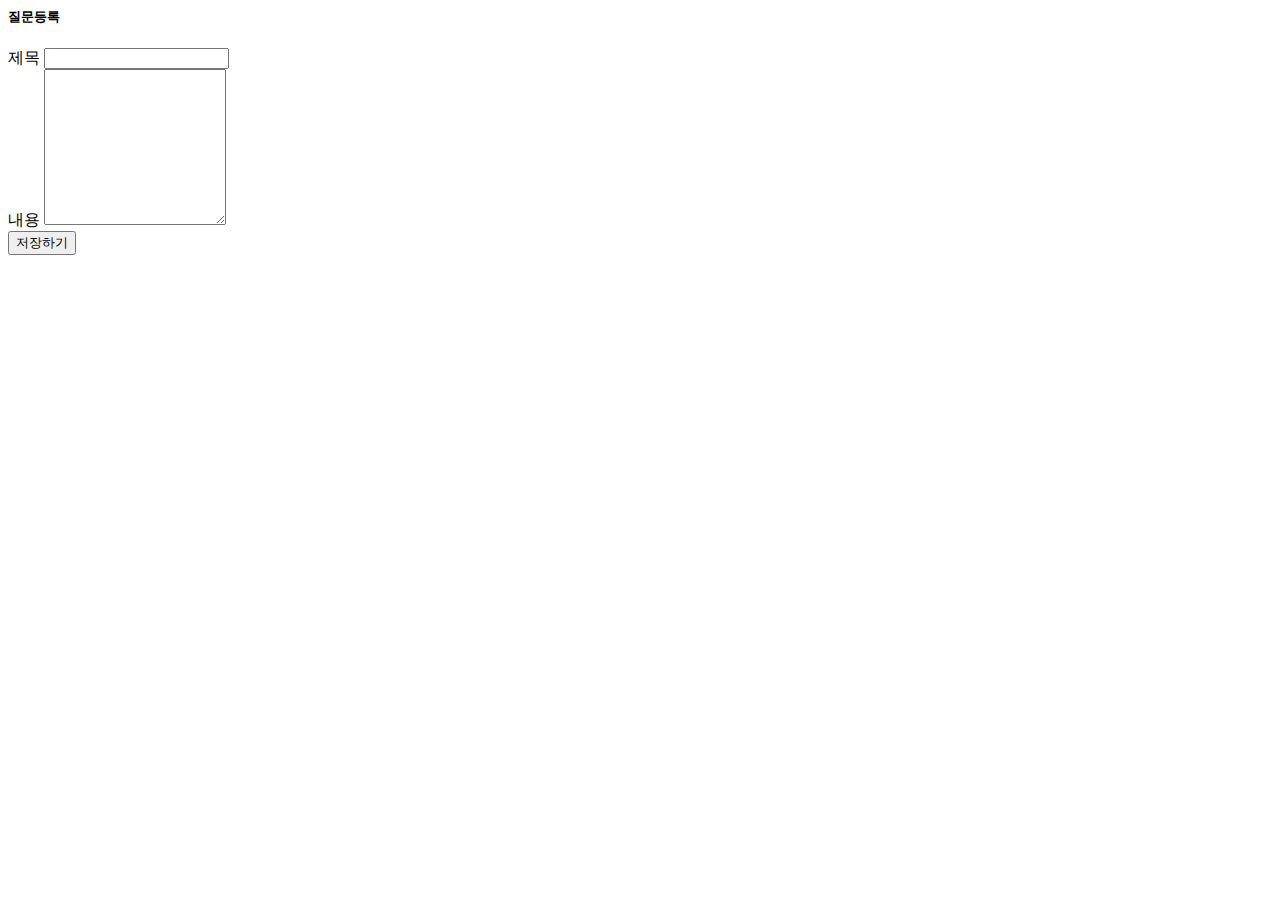
<file: src/main/resources/templates/question_form.html>
<html layout:decorate="~{layout}">
<div layout:fragment="content" class="container">
    <h5 class="my-3 border-bottom pb-2">질문등록</h5>
    <form th:action="@{/question/create}" method="post">
        <div class="mb-3">
            <label for="subject" class="form-label">제목</label>
            <input type="text" name="subject" id="subject" class="form-control">
        </div>
        <div class="mb-3">
            <label for="content" class="form-label">내용</label>
            <textarea name="content" id="content" class="form-control" rows="10"></textarea>
        </div>
        <input type="submit" value="저장하기" class="btn btn-primary my-2">
    </form>
</div>
</html>
</file>
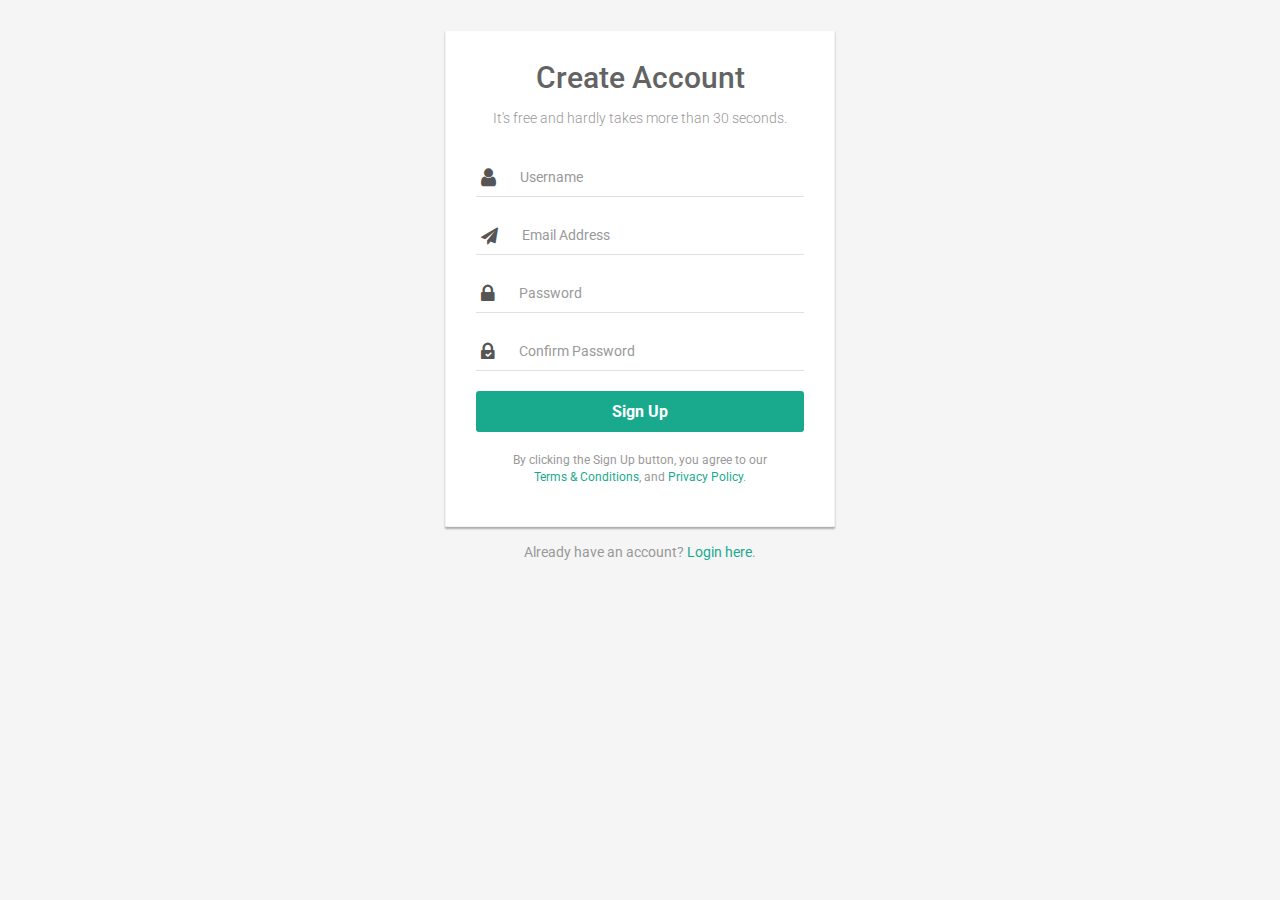
<file: src/main/resources/templates/test.html>
<!DOCTYPE html>
<html lang="en">
<head>
<meta charset="utf-8">
<meta http-equiv="X-UA-Compatible" content="IE=edge">
<meta name="viewport" content="width=device-width, initial-scale=1">
<link href="https://fonts.googleapis.com/css?family=Roboto:400,700" rel="stylesheet">
<title>Bootstrap Elegant Sign Up Form with Icons</title>
<link rel="stylesheet" href="https://maxcdn.bootstrapcdn.com/bootstrap/3.3.7/css/bootstrap.min.css">
<link rel="stylesheet" href="https://maxcdn.bootstrapcdn.com/font-awesome/4.7.0/css/font-awesome.min.css">
<script src="https://ajax.googleapis.com/ajax/libs/jquery/1.12.4/jquery.min.js"></script>
<script src="https://maxcdn.bootstrapcdn.com/bootstrap/3.3.7/js/bootstrap.min.js"></script> 
<style>
	body {
		color: #999;
		background: #f5f5f5;
		font-family: 'Roboto', sans-serif;
	}
	.form-control, .form-control:focus, .input-group-addon {
		border-color: #e1e1e1;
        border-radius: 0;
	}
	.signup-form {
		width: 390px;
		margin: 0 auto;
		padding: 30px 0;
	}
	.signup-form h2 {
		color: #636363;
        margin: 0 0 15px;
		text-align: center;
    }
    .signup-form .lead {
        font-size: 14px;
		margin-bottom: 30px;
		text-align: center;
	}
    .signup-form form {		
		border-radius: 1px;
    	margin-bottom: 15px;
        background: #fff;
		border: 1px solid #f3f3f3;
        box-shadow: 0px 2px 2px rgba(0, 0, 0, 0.3);
        padding: 30px;
    }
	.signup-form .form-group {
		margin-bottom: 20px;
	}
	.signup-form label {
		font-weight: normal;
		font-size: 13px;
	}
	.signup-form .form-control {
		min-height: 38px;
		box-shadow: none !important;
		border-width: 0 0 1px 0;
	}	
	.signup-form .input-group-addon {
		max-width: 42px;
		text-align: center;
		background: none;
		border-width: 0 0 1px 0;
		padding-left: 5px;
	}
    .signup-form .btn {        
        font-size: 16px;
        font-weight: bold;
		background: #19aa8d;
        border-radius: 3px;
		border: none;
		min-width: 140px;
        outline: none !important;
    }
	.signup-form .btn:hover, .signup-form .btn:focus {
		background: #179b81;
	}
	.signup-form a {
		color: #19aa8d;
		text-decoration: none;
	}	
	.signup-form a:hover {
		text-decoration: underline;
	}
	.signup-form .fa {
		font-size: 21px;
	}
	.signup-form .fa-paper-plane {
		font-size: 17px;
	}
	.signup-form .fa-check {
		color: #fff;
		left: 9px;
		top: 18px;
		font-size: 7px;
		position: absolute;
	}
</style>
</head>
<body>
<div class="signup-form">	
    <form action="/examples/actions/confirmation.php" method="post">
		<h2>Create Account</h2>
		<p class="lead">It's free and hardly takes more than 30 seconds.</p>
        <div class="form-group">
			<div class="input-group">
				<span class="input-group-addon"><i class="fa fa-user"></i></span>
				<input type="text" class="form-control" name="username" placeholder="Username" required="required">
			</div>
        </div>
        <div class="form-group">
			<div class="input-group">
				<span class="input-group-addon"><i class="fa fa-paper-plane"></i></span>
				<input type="email" class="form-control" name="email" placeholder="Email Address" required="required">
			</div>
        </div>
		<div class="form-group">
			<div class="input-group">
				<span class="input-group-addon"><i class="fa fa-lock"></i></span>
				<input type="text" class="form-control" name="password" placeholder="Password" required="required">
			</div>
        </div>
		<div class="form-group">
			<div class="input-group">
				<span class="input-group-addon">
					<i class="fa fa-lock"></i>
					<i class="fa fa-check"></i>
				</span>
				<input type="text" class="form-control" name="confirm_password" placeholder="Confirm Password" required="required">
			</div>
        </div>        
		<div class="form-group">
            <button type="submit" class="btn btn-primary btn-block btn-lg">Sign Up</button>
        </div>
		<p class="small text-center">By clicking the Sign Up button, you agree to our <br><a href="#">Terms &amp; Conditions</a>, and <a href="#">Privacy Policy</a>.</p>
    </form>
	<div class="text-center">Already have an account? <a href="#">Login here</a>.</div>
</div>
</body>
</html>
</file>
